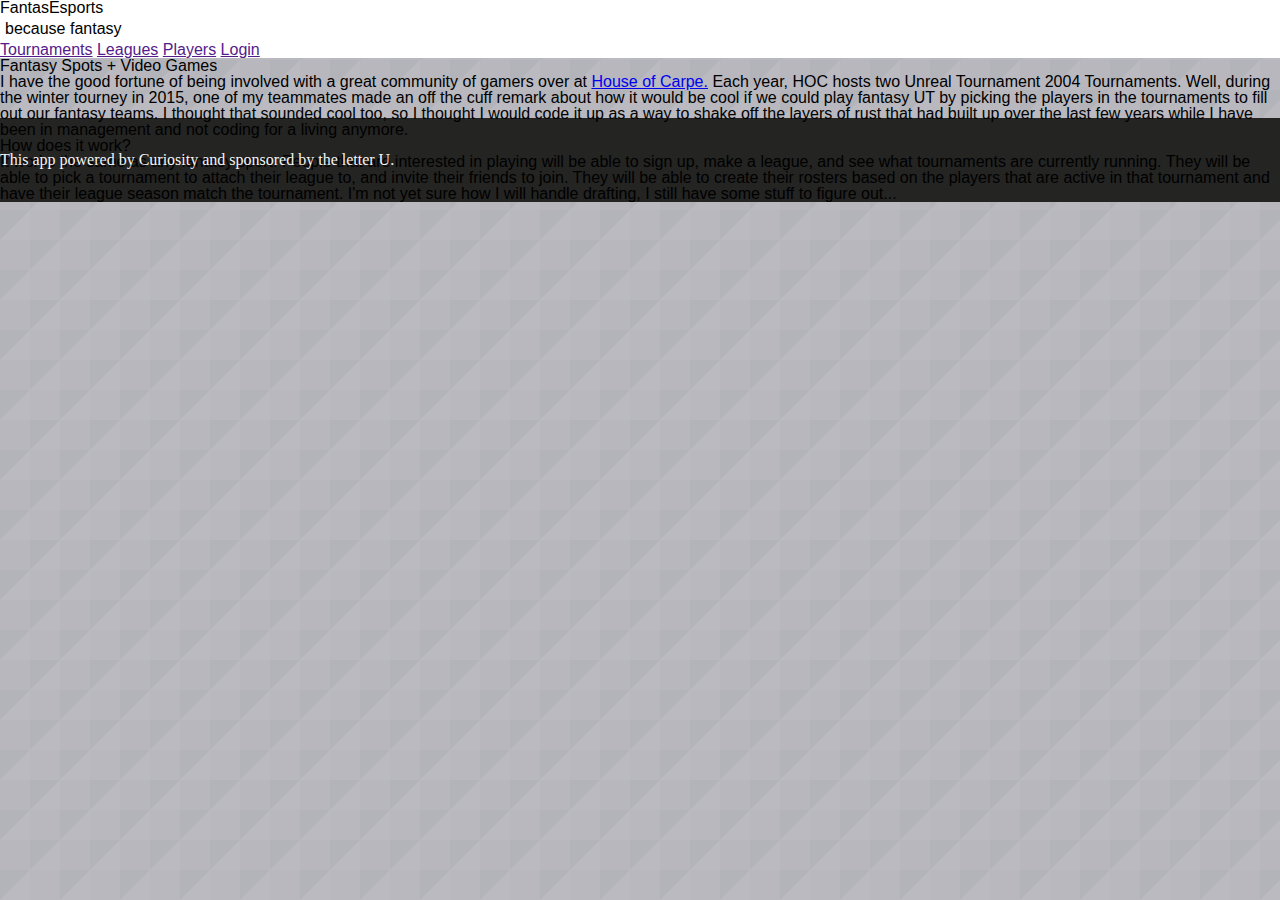
<file: index.html>
<html>
<head>
<link rel="stylesheet" type="text/css" href="css/reset.css">
<!-- <link rel="stylesheet" type="text/css"  href="bootstrap/css/bootstrap.css">
     custom styles -->
    
    <link rel="stylesheet" type="text/css" href="css/base.css">
<title>FantasEsports</title>
</head>
<body>
<header class="flex-container">
	<h1>FantasEsports</h1>
	<p>because fantasy</p>
	<nav>
		<a href="">Tournaments</a>
		<a href="">Leagues</a>
		<a href="">Players</a>
		<a href="">Login</a>
	</nav>
</header>
<h2>Fantasy Spots + Video Games</h2>
<p>I have the good fortune of being involved with a great community of gamers over at <a href="http://www.houseofcarpe.com/forums/">House of Carpe.</a> Each year, HOC hosts two Unreal Tournament 2004 Tournaments. Well, during the winter tourney in 2015, one of my teammates made an off the cuff remark about how it would be cool if we could play fantasy UT by picking the players in the tournaments to fill out our fantasy teams. I thought that sounded cool too, so I thought I would code it up as a way to shake off the layers of rust that had built up over the last few years while I have been in management and not coding for a living anymore.</p>
<h2>How does it work?</h2>
<p>It works the same as any fantasy sport. People that are interested in playing will be able to sign up, make a league, and see what tournaments are currently running. They will be able to pick a tournament to attach their league to, and invite their friends to join. They will be able to create their rosters based on the players that are active in that tournament and have their league season match the tournament. I'm not yet sure how I will handle drafting, I still have some stuff to figure out...</p>
<footer>
<p>This app powered by Curiosity and sponsored by the letter U.</p>
<footer>
</body>
</html>
</file>
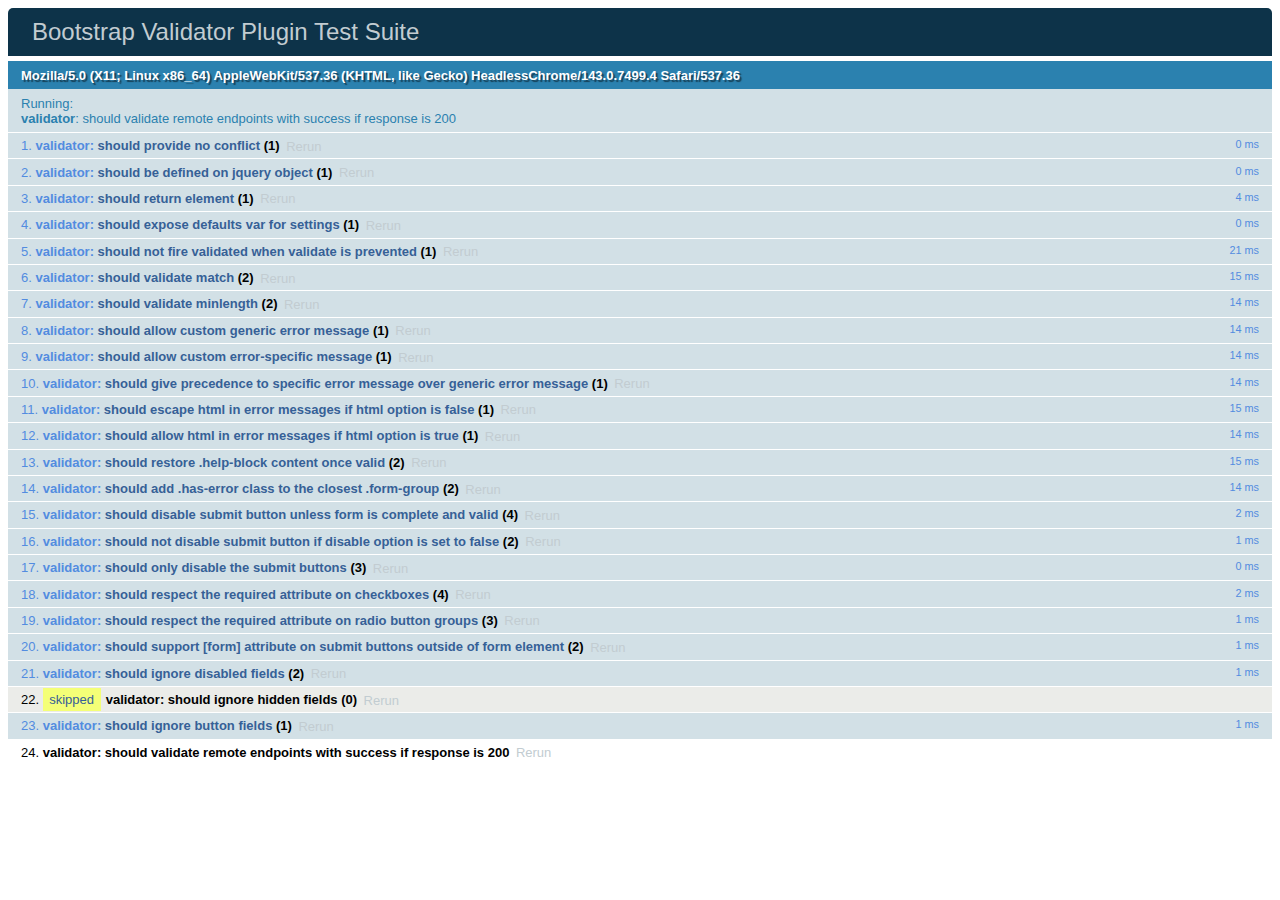
<file: js/bootstrap_validator_master/js/tests/index.html>
<!DOCTYPE HTML>
<html>
<head>
  <title>Bootstrap Validator Plugin Test Suite</title>

  <!-- jquery -->
  <script src="vendor/jquery.js"></script>

  <!-- jquery.mockjax -->
  <script src="vendor/jquery.mockjax.js"></script>

  <!-- qunit -->
  <link rel="stylesheet" href="vendor/qunit.css" media="screen">
  <script src="vendor/qunit.js"></script>

  <!--  plugin sources -->
  <script src="../../js/validator.js"></script>

  <!-- unit tests -->
  <script src="unit/validator.js"></script>

</head>
<body>
  <div>
    <h1 id="qunit-header">Bootstrap Validator Plugin Test Suite</h1>
    <h2 id="qunit-banner"></h2>
    <h2 id="qunit-userAgent"></h2>
    <ol id="qunit-tests"></ol>
    <div id="qunit-fixture"></div>
  </div>
</body>
</html>
</file>
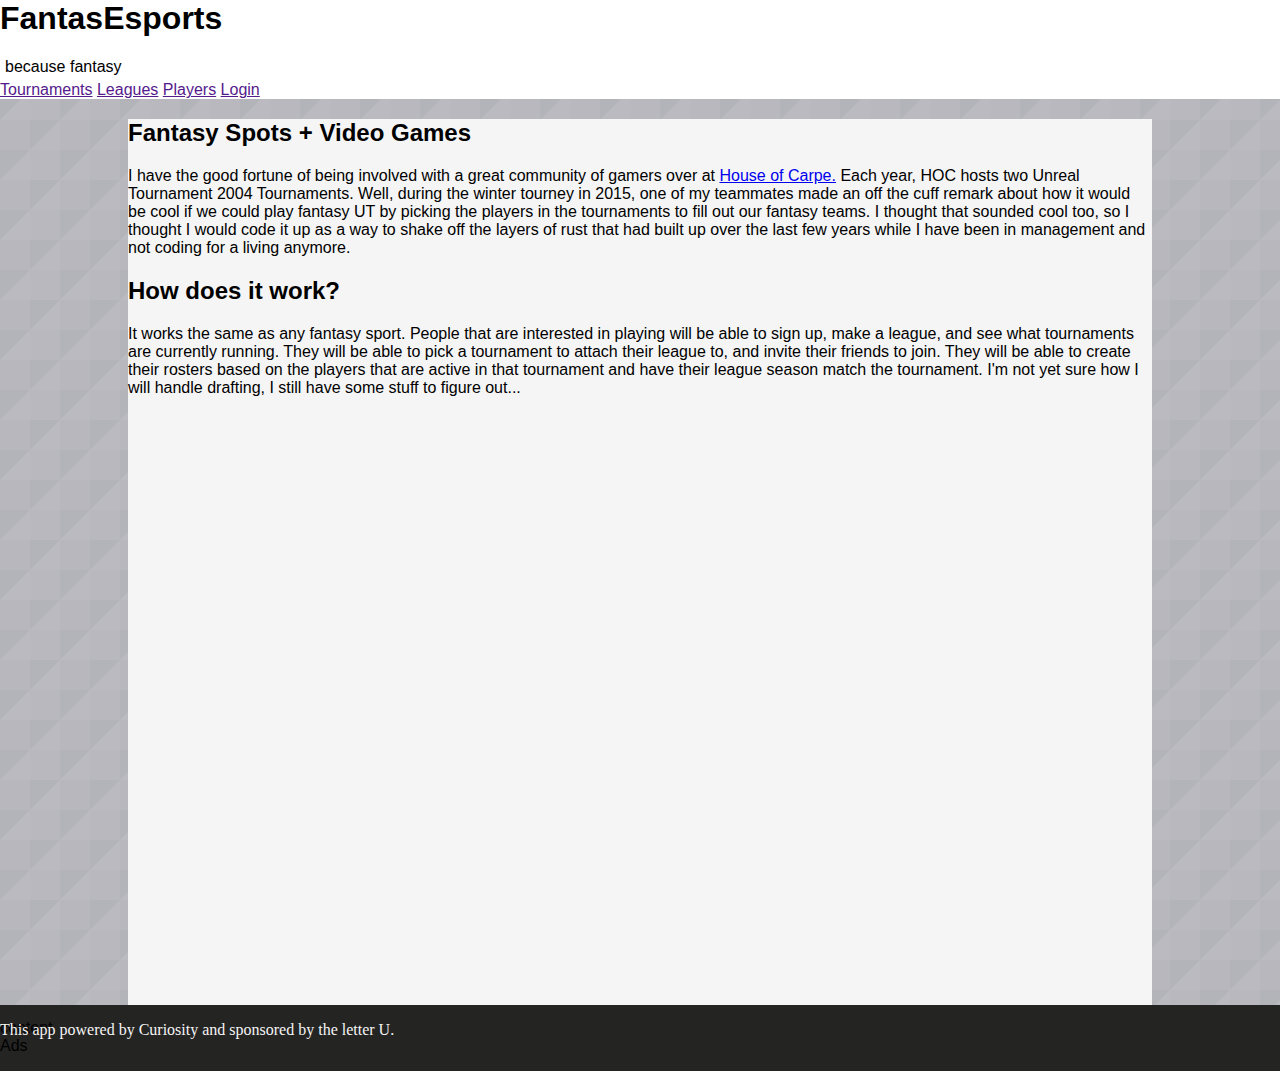
<file: index_fantasesports.html>
<html>
<head>
<!-- <link rel="stylesheet" type="text/css" href="css/reset.css">
<link rel="stylesheet" type="text/css"  href="bootstrap/css/bootstrap.css">
     custom styles -->
    
    <link rel="stylesheet" type="text/css" href="css/base.css">
<title>FantasEsports</title>
</head>
<body class="HolyGrail">
<header>
	<h1>FantasEsports</h1>
	<p>because fantasy</p>
	<nav>
		<a href="">Tournaments</a>
		<a href="">Leagues</a>
		<a href="">Players</a>
		<a href="">Login</a>
	</nav>
</header>
<div class="HolyGrail-body">
	<main class="HolyGrail-content">
		<h2>Fantasy Spots + Video Games</h2>
		<p>I have the good fortune of being involved with a great community of gamers over at <a href="http://www.houseofcarpe.com/forums/">House of Carpe.</a> Each year, HOC hosts two Unreal Tournament 2004 Tournaments. Well, during the winter tourney in 2015, one of my teammates made an off the cuff remark about how it would be cool if we could play fantasy UT by picking the players in the tournaments to fill out our fantasy teams. I thought that sounded cool too, so I thought I would code it up as a way to shake off the layers of rust that had built up over the last few years while I have been in management and not coding for a living anymore.</p>
		<h2>How does it work?</h2>
		<p>It works the same as any fantasy sport. People that are interested in playing will be able to sign up, make a league, and see what tournaments are currently running. They will be able to pick a tournament to attach their league to, and invite their friends to join. They will be able to create their rosters based on the players that are active in that tournament and have their league season match the tournament. I'm not yet sure how I will handle drafting, I still have some stuff to figure out...</p>
	</main>
	<nav class="HolyGrail-nav">content</nav>
	<aside class="HolyGrail-ads>"> Ads</aside>
</div>
<footer>
<p>This app powered by Curiosity and sponsored by the letter U.</p>
<footer>
</body>
</html>
</file>
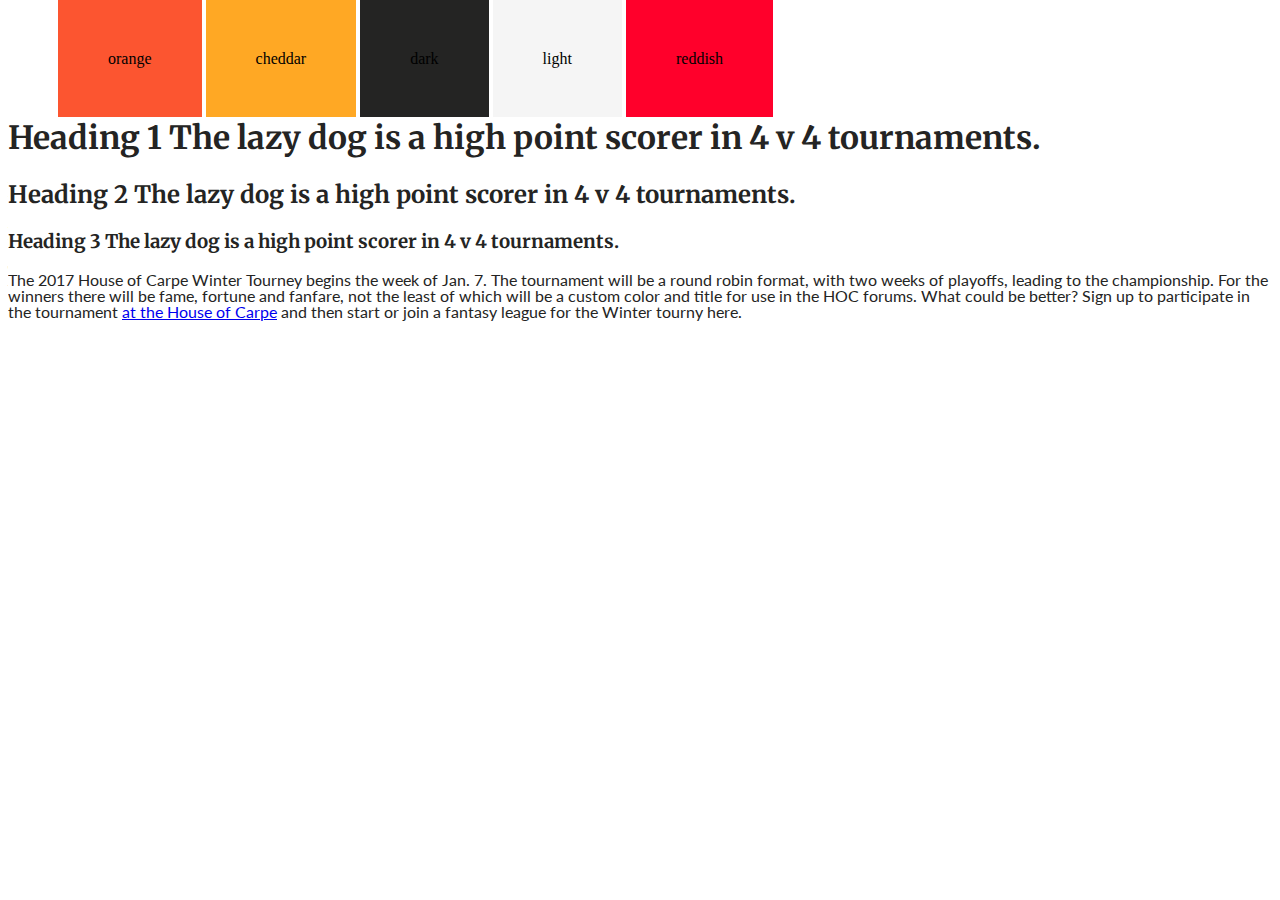
<file: styleguide.html>
<html>
<head>
<link href="https://fonts.googleapis.com/css?family=Lato|Merriweather" rel="stylesheet">
<style>
.redish {
	background-color: #ff002b;
}
.cheddar {
	background-color: #FFA824;
}
.orange {
	background-color: #FC5530;
}
.dark {
	background-color: #242423;
}
.light {
	background-color: #F5F5F5;
}
.colorpalette {
	display: inline;
	width: 200px;
	height: 200px;
	padding: 50px;
}
header {
	margin: 50px;
}
h1, h2, h3 {
	display: block;
	font-family: "Merriweather";
	color: #242423;
}
p {
	display: block;
	font-family: "Lato";
	line-height: 1em;
	color: #242423;
}


</style>
</head>
<body>
<header>
<div class="colorpalette orange">orange</div>
<div class="colorpalette cheddar">cheddar</div>
<div class="colorpalette dark">dark</div>
<div class="colorpalette light">light</div>
<div class="colorpalette redish">reddish</div>
</header>
<h1>Heading 1 The lazy dog is a high point scorer in 4 v 4 tournaments.</h1>
<h2>Heading 2 The lazy dog is a high point scorer in 4 v 4 tournaments.</h2>
<h3>Heading 3 The lazy dog is a high point scorer in 4 v 4 tournaments.</h3>
<p>The 2017 House of Carpe Winter Tourney begins the week of Jan. 7. The tournament will be a round robin format, with two weeks of playoffs, leading to the championship. For the winners there will be fame, fortune and fanfare, not the least of which will be a custom color and title for use in the HOC forums. What could be better? Sign up to participate in the tournament <a href="http://www.houseofcarpe.com/forums/">at the House of Carpe</a> and then start or join a fantasy league for the Winter tourny here.</p>
</body>
</html>
</file>
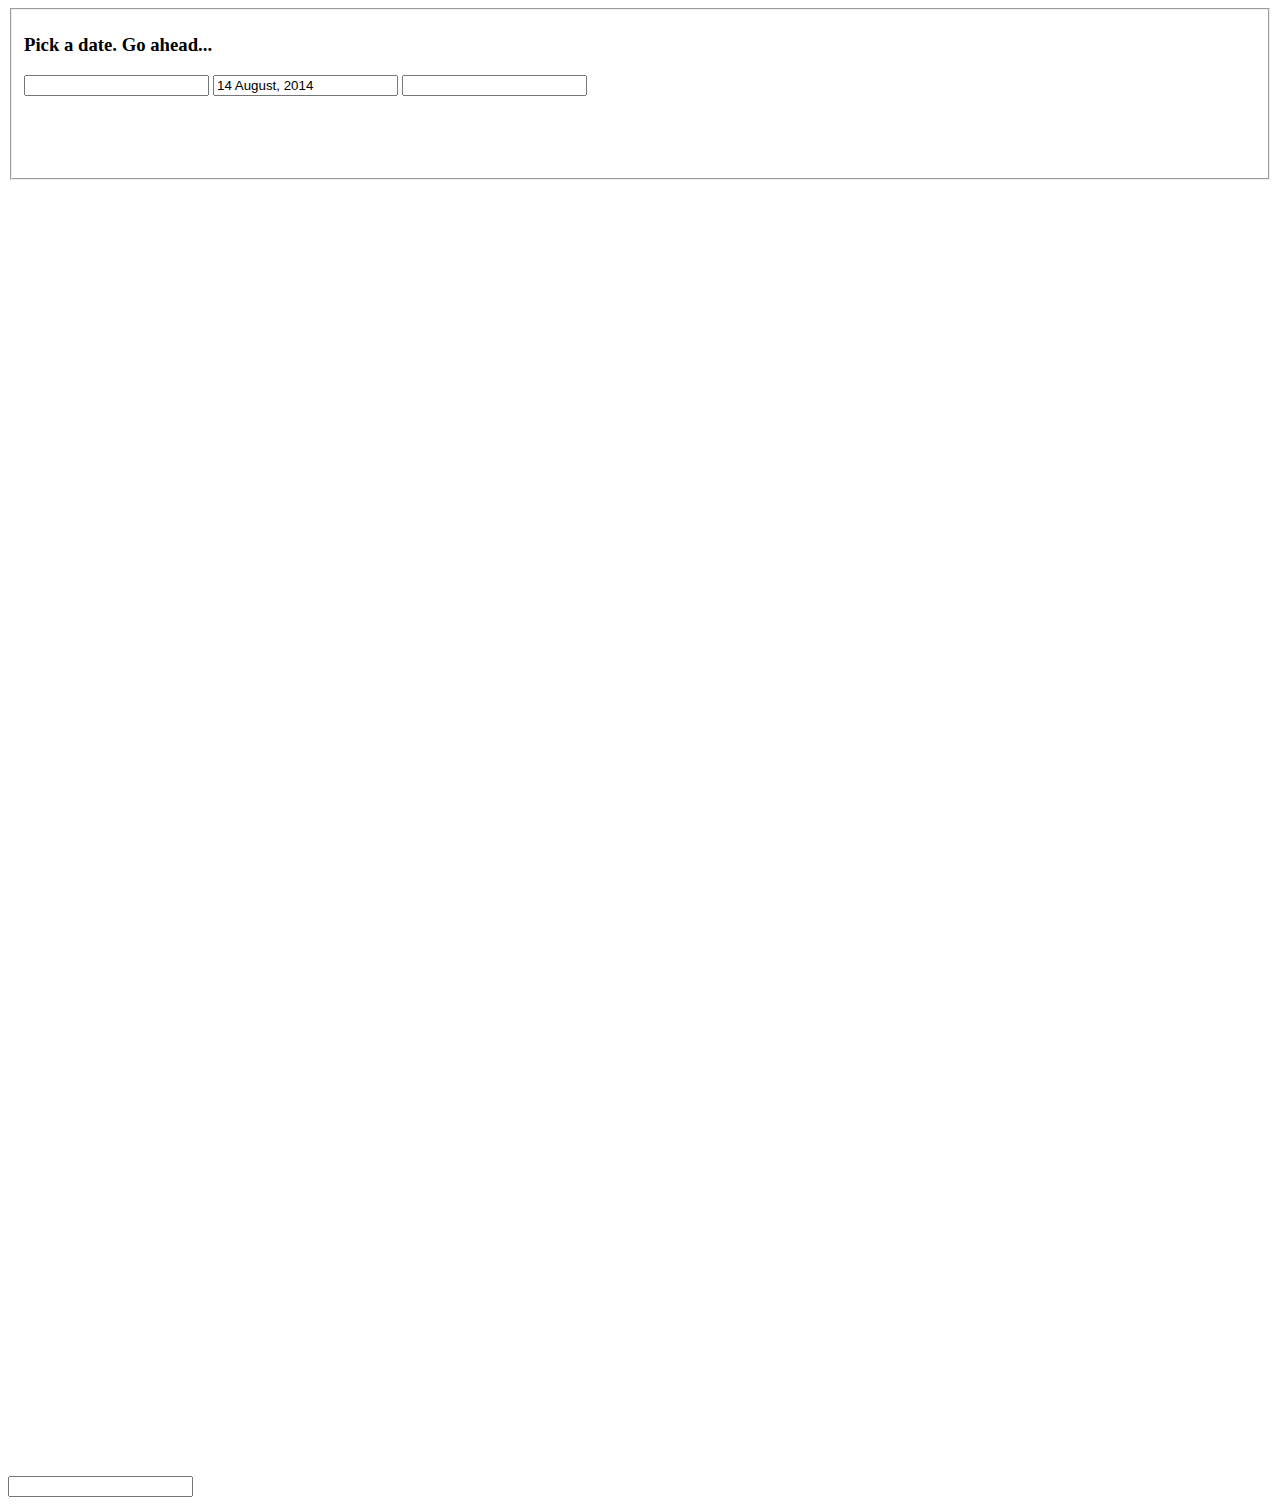
<file: js/pickadate.js-master/tests/dev/date.htm>
<!doctype html>

<meta charset="utf-8">

<meta name="author" content="Amsul - http://amsul.ca">
<meta name="viewport" content="width=device-width,user-scalable=no">
<meta http-equiv="cache-control" content="no-cache">
<meta http-equiv="pragma" content="no-cache">
<meta http-equiv="X-UA-Compatible" content="IE=Edge">

<title>Pickadate.js</title>

<link rel="stylesheet" href="../../lib/themes/default.css">
<link rel="stylesheet" href="../../lib/themes/default.date.css">

<!--[if lt IE 9]>
    <script>document.createElement('section')</script>
    <style type="text/css">
        .holder {
            position: relative;
            z-index: 10000;
        }
        .datepicker {
            display: block;
        }
    </style>
<![endif]-->


<body>

    <section class="section">

        <form>
            <fieldset>
                <h3><label for="input_01">Pick a date. Go ahead...</label></h3>

                <input type="text">
                <input
                    id="input_01"
                    class="datepicker"
                    name="date"
                    type="text"
                    autofocuss
                    value="14 August, 2014"
                    data-valuee="2014-08-08">
                <input type="text">

                <br><br><br><br><br>
                <!-- <button type="button">Disable all dates</button>
                <input class="button" type="submit" value="open"> -->
            </fieldset>
        </form>

        <br><br><br><br><br><br><br><br><br><br><br><br><br><br><br><br><br><br><br><br><br><br><br><br>
        <br><br><br><br><br><br><br><br><br><br><br><br><br><br><br><br><br><br><br><br><br><br><br><br>
        <br><br><br><br><br><br><br><br><br><br><br><br><br><br><br><br><br><br><br><br><br><br><br><br>

        <div id="container"></div>

        <input type="text">

    </section>


    <script src="../jquery.1.7.0.js"></script>
    <script src="../../lib/picker.js"></script>
    <script src="../../lib/picker.date.js"></script>
    <script src="../../lib/legacy.js"></script>

    <script type="text/javascript">

        var $input = $( '.datepicker' ).pickadate({
            formatSubmit: 'yyyy/mm/dd',
            // min: [2015, 7, 14],
            container: '#container',
            // editable: true,
            closeOnSelect: false,
            closeOnClear: false,
        })

        var picker = $input.pickadate('picker')
        // picker.set('select', '14 October, 2014')
        // picker.open()

        // $('button').on('click', function() {
        //     picker.set('disable', true);
        // });

    </script>


</body>
</file>
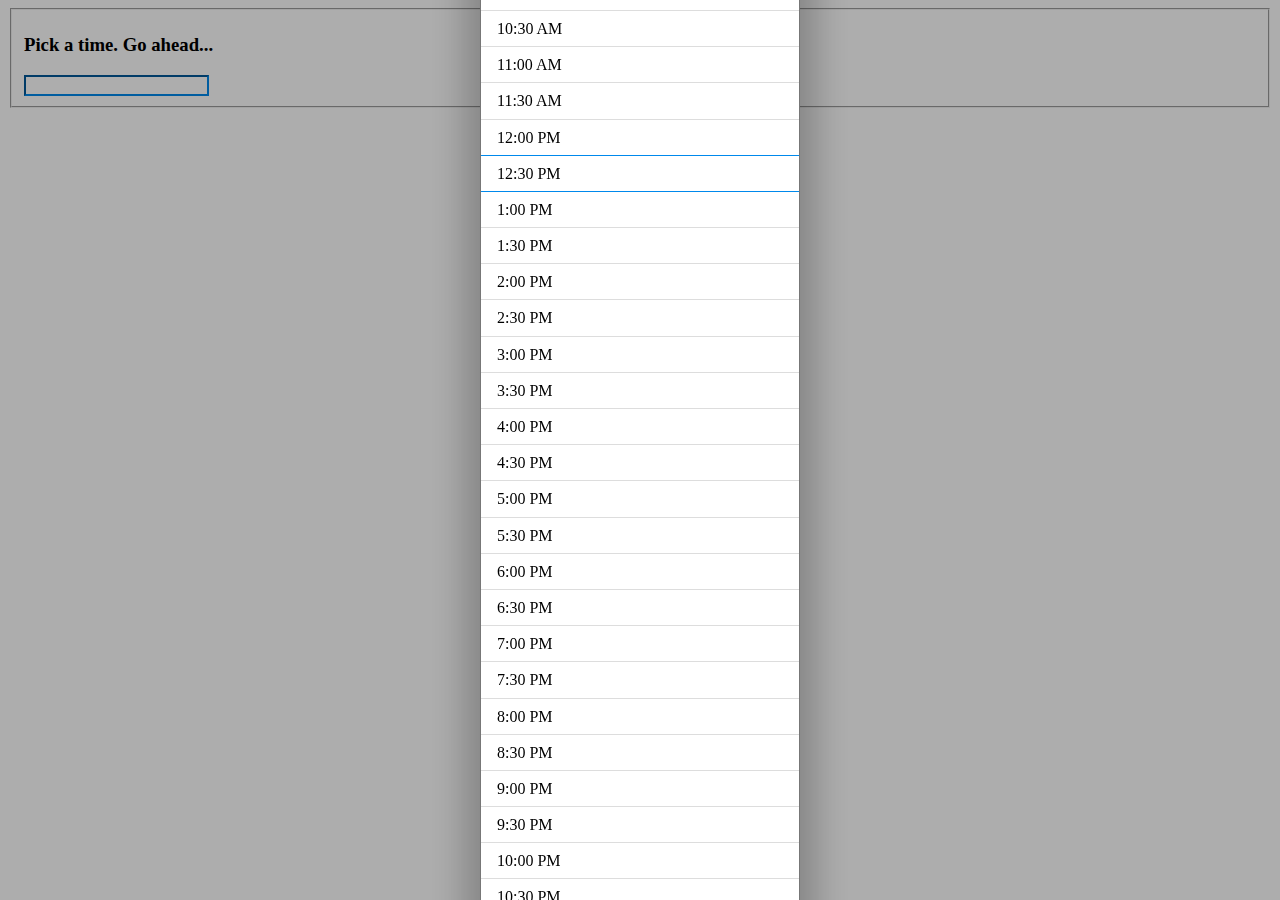
<file: js/pickadate.js-master/tests/dev/time.htm>
<!doctype html>

<meta charset="utf-8">

<meta name="author" content="Amsul - http://amsul.ca">
<meta name="viewport" content="width=device-width">
<meta http-equiv="cache-control" content="no-cache">
<meta http-equiv="pragma" content="no-cache">
<meta http-equiv="X-UA-Compatible" content="IE=Edge">

<title>Pickadate.js</title>

<link rel="stylesheet" href="../../lib/themes/default.css">
<link rel="stylesheet" href="../../lib/themes/default.time.css">

<!--[if lt IE 9]>
    <script>document.createElement('section')</script>
    <style type="text/css">
        .holder {
            position: relative;
            z-index: 10000;
        }
        .datepicker {
            display: block;
        }
    </style>
<![endif]-->


<body>

    <section class="section">

        <form>
            <fieldset>
                <h3><label for="input_01">Pick a time. Go ahead...</label></h3>
                <input
                    id="input_from"
                    class="datepicker"
                    type="time"
                    name="time"
                    autofocuss>
                    <!-- valuee="2:30 AM"
                    data-value="0:00" -->
            </fieldset>
        </form>

        <br><br><br><br><br><br><br><br><br><br><br><br><br><br><br><br><br><br><br><br><br><br><br><br>

    </section>


    <script src="../jquery.1.9.1.js"></script>
    <script src="../../lib/picker.js"></script>
    <script src="../../lib/picker.time.js"></script>
    <script src="../../lib/legacy.js"></script>

    <script type="text/javascript">

        var $input = $( '.datepicker' ).pickatime({
        })
        var picker = $input.pickatime('picker')
        picker.open()

    </script>


</body>
</file>
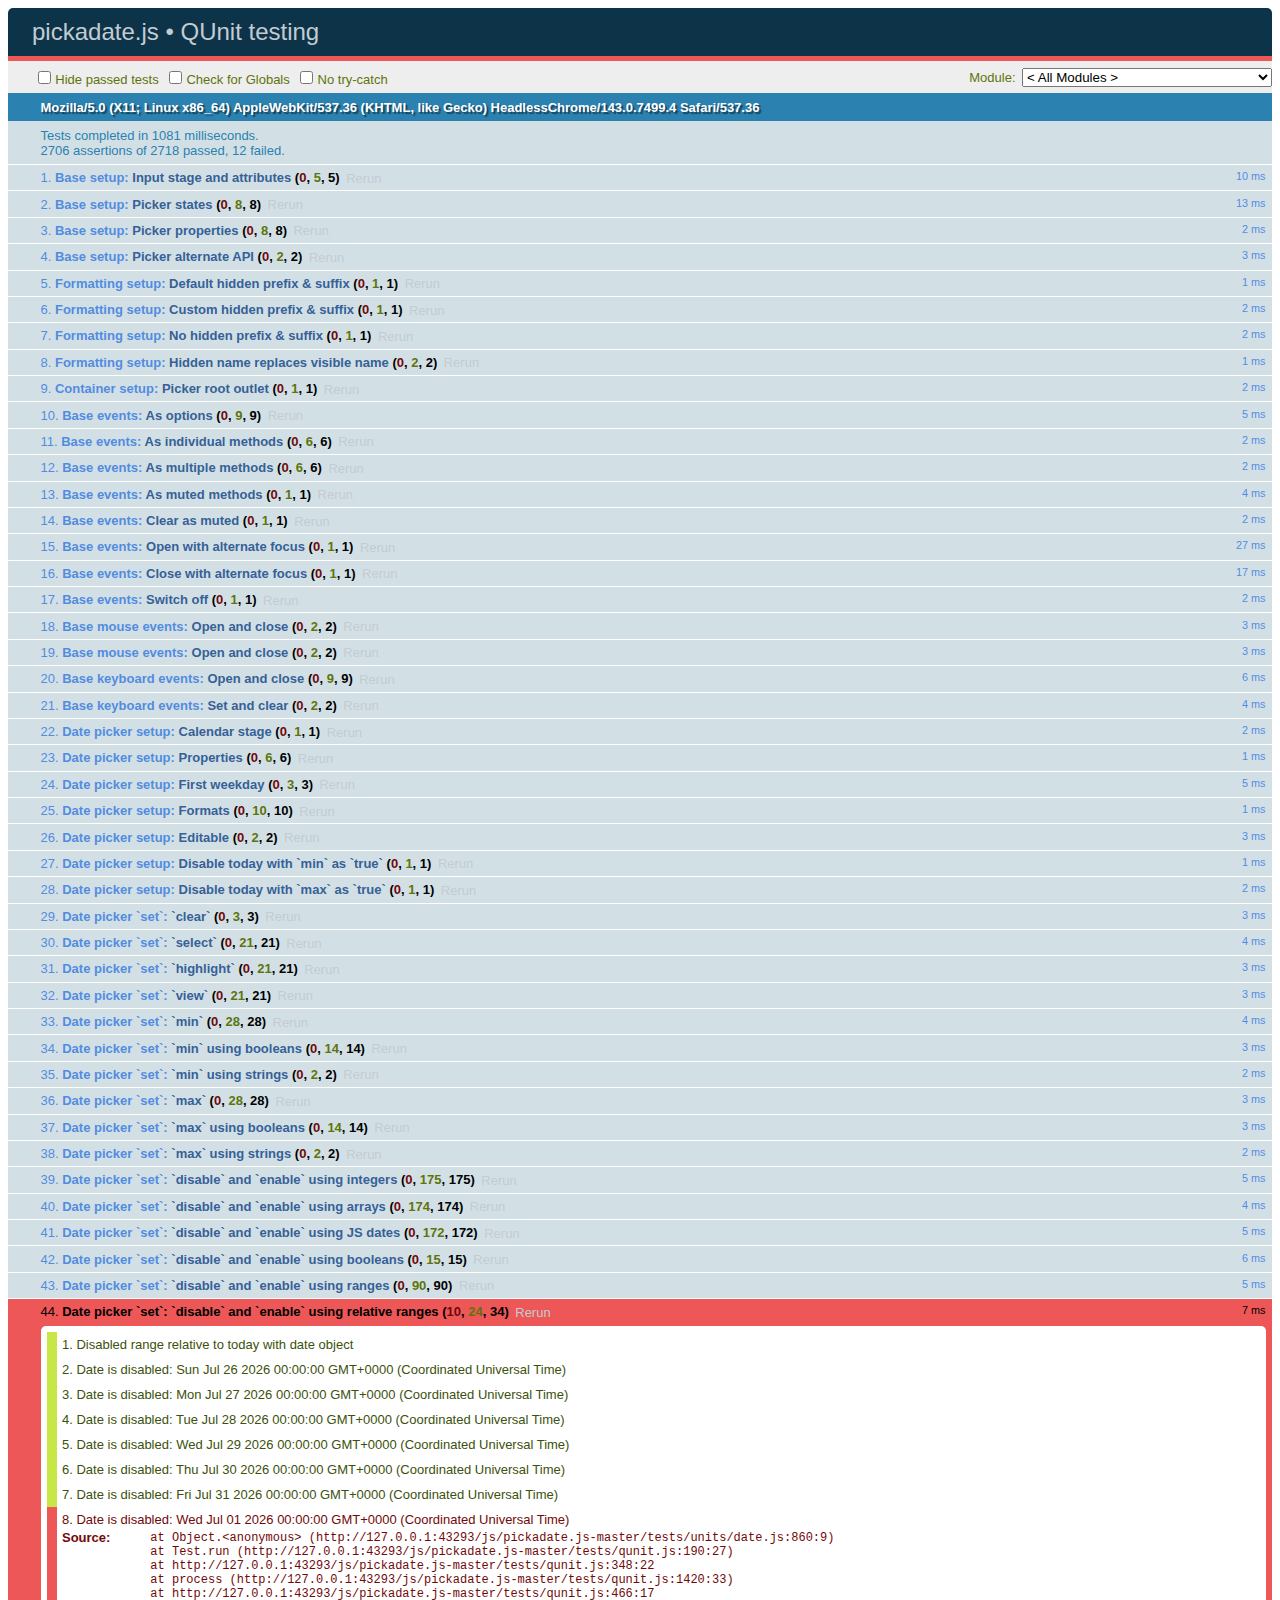
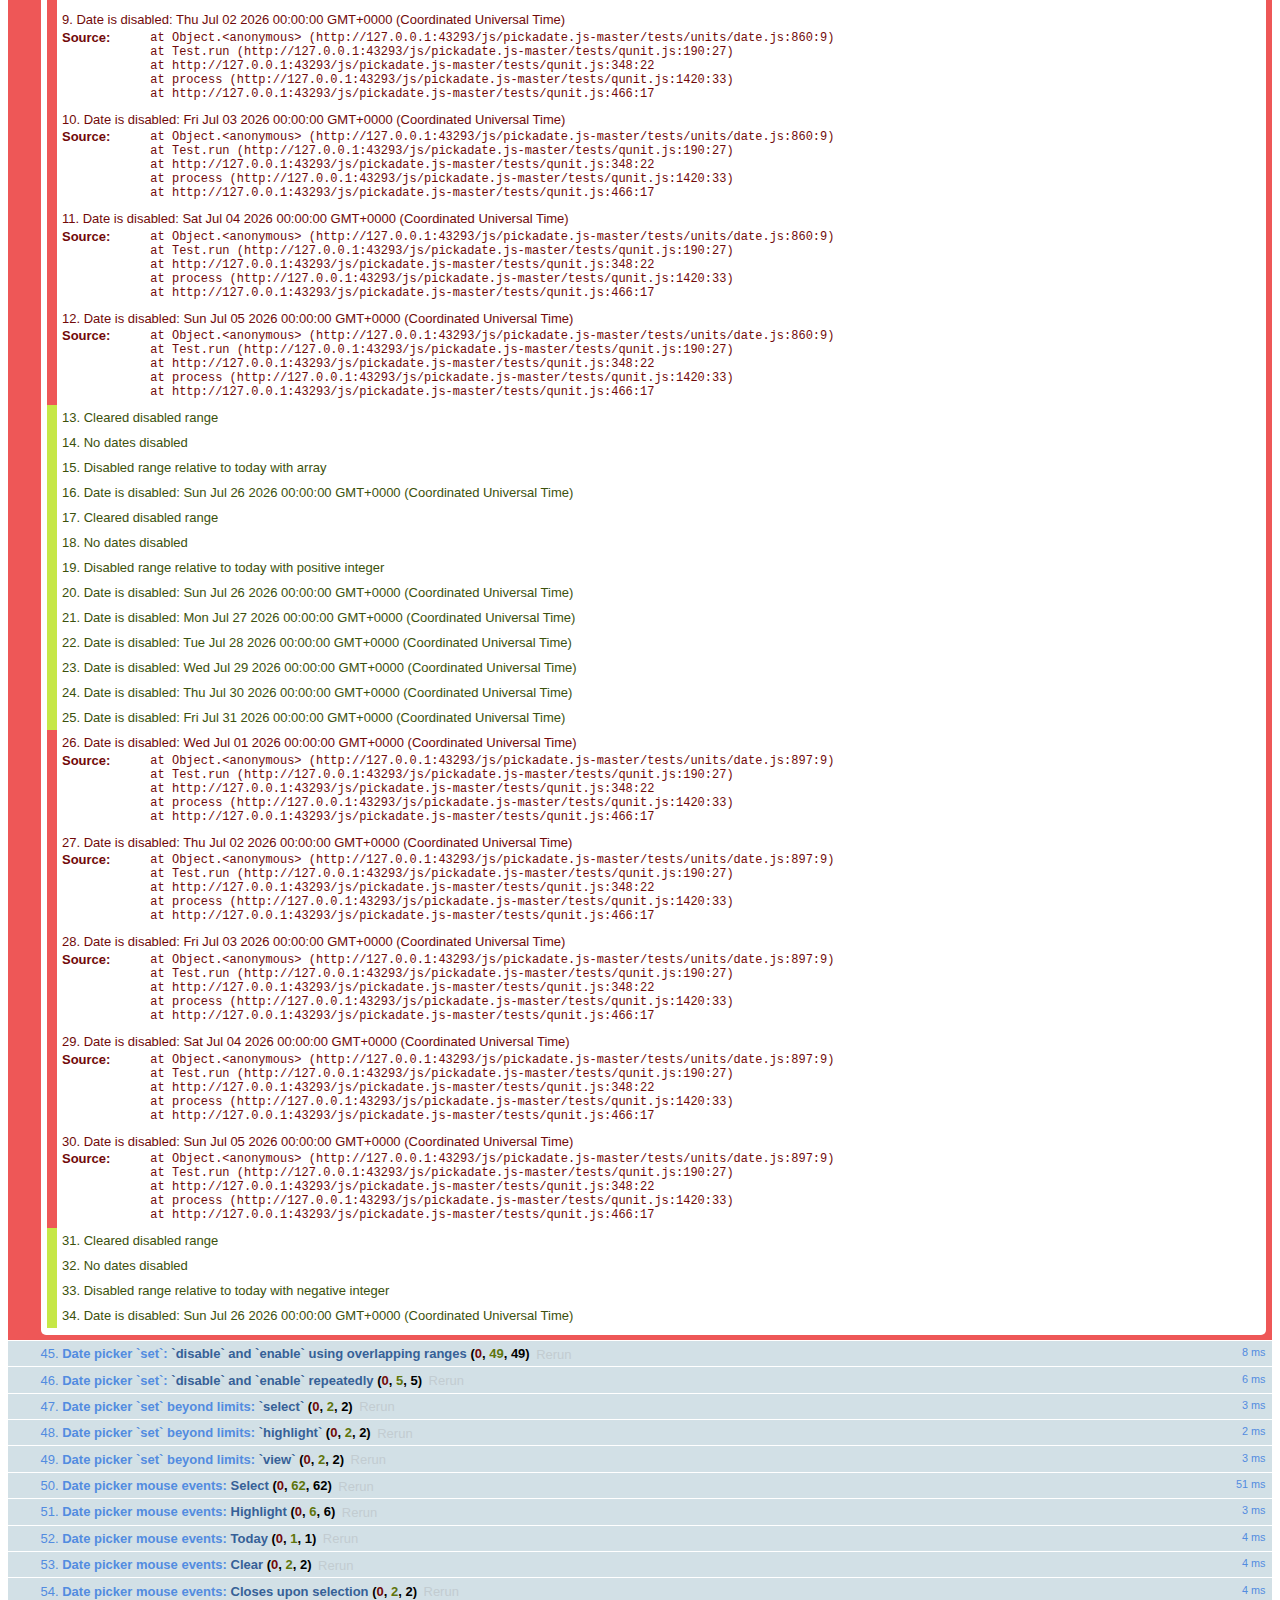
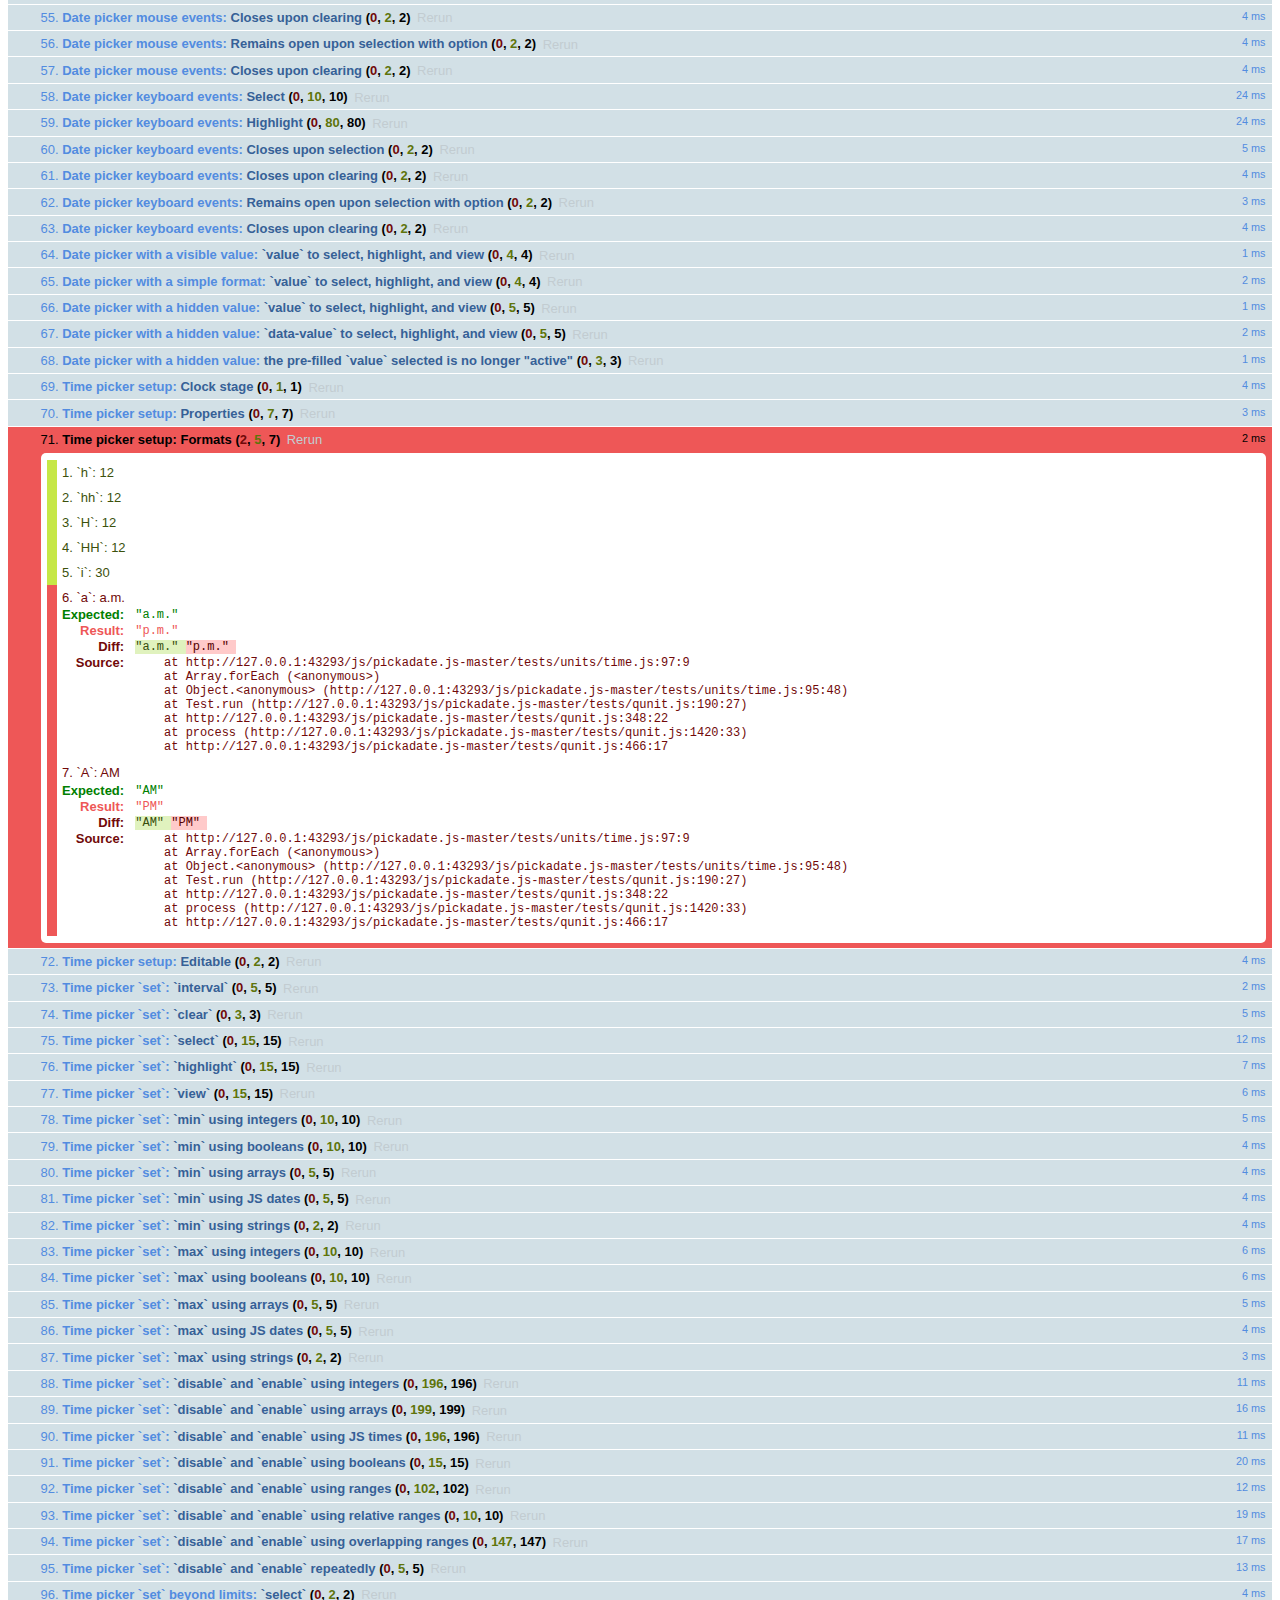
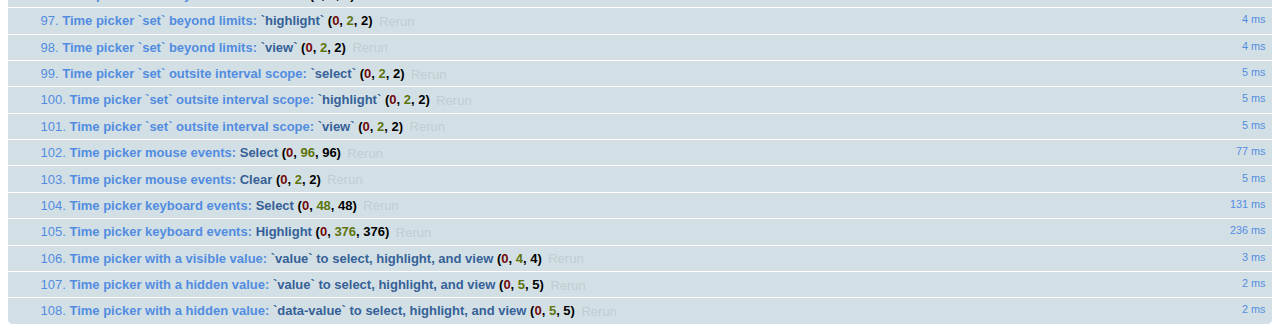
<file: js/pickadate.js-master/tests/units/all.htm>
<!doctype html>

<meta charset="utf-8">
<title>pickadate.js &#8226; QUnit testing</title>
<link rel="stylesheet" href="../qunit.css">

<body>

    <div id="qunit"></div>
    <div id="qunit-fixture"></div>

    <script src="../jquery.1.7.0.js"></script>
    <script src="../../lib/picker.js"></script>
    <script src="../../lib/picker.date.js"></script>
    <script src="../../lib/picker.time.js"></script>
    <script src="../qunit.js"></script>
    <script src="base.js"></script>
    <script src="date.js"></script>
    <script src="time.js"></script>

</body>
</file>
<file: css/base.css>
*, *:before, *:after {
	box-sizing: inherit;
}
html {
  font-family: sans-serif;
  -webkit-text-size-adjust: 100%;
      -ms-text-size-adjust: 100%;
  box-sizing: border-box;
  height: 100%;
  margin: 0;
}
body {
	margin: 0;
	padding: 0;
    background: #FFF url('../images/triangular.png') repeat;
    height: 100%;
}
.redish {
    background-color: #ff002b;
}
.cheddar {
    background-color: #FFA824;
}
.orange {
    background-color: #FC5530;
}
.dark {
    background-color: #242423;
}
.light {
    background-color: #F5F5F5;
}
header {
    width: 100%;
    background-color: #FFF;
    margin: 0;
    padding: 0;
}
header p {
    margin: 5px;
    padding: 0 15px 0 0;
}
.super-header {
    display: -webkit-flex;
    display: flex;  
    justify-content: flex-end;  
}
.flex-header {
    display: -webkit-flex;
    display: flex;
    justify-content: space-between;
    width: 100%;
    line-height: 60px;
    flex-wrap: wrap;
    background-color: #242423;
    margin: auto;
}
.flex-name {
    background-color: transparent;
    margin: 0;
    padding: 0;
    height: 60px;
    line-height: 1;
    flex: -1;
    font-family: 'Merriweather', serif;
    color: #F5F5F5;
}
.flex-name h1 {
    color: #F5F5F5;
    font-size: 2em;
    margin: 10px 0 10px 10px;
    padding: 0;
}
.flex-nav {
    margin: 0;
    height: 60px;
    padding-right: 15px;
}
.flex-nav div {
    width: 100px;
    margin: 0;
    height: 60px;
    padding: 25px 5px;
    text-align: center;
    font-family: 'Lato', sans-serif;
    color: #F5F5F5;
    display: inline;
}
div.flex-nav a {
	color: #F5F5F5;
	line-height: 1.5;
	text-decoration: none;
}
div.flex-nav a:hover {
	color: #FC5530;
	line-height: 1.5;
	text-decoration: none;
}
main {
    width: 80%;
    margin: auto;
    margin-top: 0;
    background-color: #F5F5F5;
    min-height: 100%;
    padding-bottom: 50px;
    font-family: 'Lato', sans-serif;
}
.flex-main {
    display: -webkit-flex;
    display: flex;
    flex-direction: row;
    flex-wrap: wrap;
    justify-content: space-between;
    margin: auto;
    height: 100%;
}
.flex-main-article {
    margin: 0 15px 0 10px;
    padding: 5px;
    width: 75%;
    flex: -1;
    font-family: 'Lato', sans-serif;
    color: #242423;
}
.flex-main-aside{
    margin: 0;
    padding: 0;
    flex: 2;
    width: 25%;
    font-family: 'Lato', sans-serif;
    color: #242423;
}
.flex-main-aside h3 {
    background-color: #FFA824;
    padding: 2px 5px;
    margin: 0;
}
.aside-card {
    border: 2px solid #242423;
    border-radius: 5px;
    padding: 2px;
    margin: 5px;
}
footer {
    background-color: #242423;
    height: 50px;
    margin-top: -50px;
    color: #F5F5F5;
    font-family: 'Merriweather', serif;
}
.flex-footer {
    display: -webkit-flex;
    display: flex;
    flex-direction: row;
    flex-wrap: wrap;
    justify-content: space-between;
    margin: auto;

}
.edit {
  background-color: orange;
  border: 1px solid #333;
  border-radius: 2px;
  padding: 2px 5px;
}
.delete {
  background-color: red;
  border: 1px solid #333;
  border-radius: 2px;
  padding: 2px 5px;
}
.add {
  background-color: green;
  border: 1px solid #333;
  border-radius: 2px;
  padding: 2px 5px;
}
ul {
  list-style: none;
  display: inline-block;
  padding: 6px 10px;
    margin: 8px 0;
  line-height: 2em;
}
</file>
<file: js/pickadate.js-master/lib/themes/default.css>
/* ==========================================================================
   $BASE-PICKER
   ========================================================================== */
/**
 * Note: the root picker element should *NOT* be styled more than what’s here.
 */
.picker {
  font-size: 16px;
  text-align: left;
  line-height: 1.2;
  color: #000000;
  position: absolute;
  z-index: 10000;
  -webkit-user-select: none;
     -moz-user-select: none;
      -ms-user-select: none;
          user-select: none;
}
/**
 * The picker input element.
 */
.picker__input {
  cursor: default;
}
/**
 * When the picker is opened, the input element is “activated”.
 */
.picker__input.picker__input--active {
  border-color: #0089ec;
}
/**
 * The holder is the only “scrollable” top-level container element.
 */
.picker__holder {
  width: 100%;
  overflow-y: auto;
  -webkit-overflow-scrolling: touch;
}

/*!
 * Default mobile-first, responsive styling for pickadate.js
 * Demo: http://amsul.github.io/pickadate.js
 */
/**
 * Note: the root picker element should *NOT* be styled more than what’s here.
 */
/**
 * Make the holder and frame fullscreen.
 */
.picker__holder,
.picker__frame {
  top: 0;
  bottom: 0;
  left: 0;
  right: 0;
  -webkit-transform: translateY(100%);
      -ms-transform: translateY(100%);
          transform: translateY(100%);
}
/**
 * The holder should overlay the entire screen.
 */
.picker__holder {
  position: fixed;
  transition: background 0.15s ease-out, -webkit-transform 0s 0.15s;
  transition: background 0.15s ease-out, transform 0s 0.15s;
  -webkit-backface-visibility: hidden;
}
/**
 * The frame that bounds the box contents of the picker.
 */
.picker__frame {
  position: absolute;
  margin: 0 auto;
  min-width: 256px;
  max-width: 666px;
  width: 100%;
  -ms-filter: "progid:DXImageTransform.Microsoft.Alpha(Opacity=0)";
  filter: alpha(opacity=0);
  -moz-opacity: 0;
  opacity: 0;
  transition: all 0.15s ease-out;
}
@media (min-height: 33.875em) {
  .picker__frame {
    overflow: visible;
    top: auto;
    bottom: -100%;
    max-height: 80%;
  }
}
@media (min-height: 40.125em) {
  .picker__frame {
    margin-bottom: 7.5%;
  }
}
/**
 * The wrapper sets the stage to vertically align the box contents.
 */
.picker__wrap {
  display: table;
  width: 100%;
  height: 100%;
}
@media (min-height: 33.875em) {
  .picker__wrap {
    display: block;
  }
}
/**
 * The box contains all the picker contents.
 */
.picker__box {
  background: #ffffff;
  display: table-cell;
  vertical-align: middle;
}
@media (min-height: 26.5em) {
  .picker__box {
    font-size: 1.25em;
  }
}
@media (min-height: 33.875em) {
  .picker__box {
    display: block;
    font-size: 1.33em;
    border: 1px solid #777777;
    border-top-color: #898989;
    border-bottom-width: 0;
    border-radius: 5px 5px 0 0;
    box-shadow: 0 12px 36px 16px rgba(0, 0, 0, 0.24);
  }
}
@media (min-height: 40.125em) {
  .picker__box {
    font-size: 1.5em;
    border-bottom-width: 1px;
    border-radius: 5px;
  }
}
/**
 * When the picker opens...
 */
.picker--opened .picker__holder {
  -webkit-transform: translateY(0);
      -ms-transform: translateY(0);
          transform: translateY(0);
  background: transparent;
  -ms-filter: "progid:DXImageTransform.Microsoft.gradient(startColorstr=#1E000000,endColorstr=#1E000000)";
  zoom: 1;
  background: rgba(0, 0, 0, 0.32);
  transition: background 0.15s ease-out;
}
.picker--opened .picker__frame {
  -webkit-transform: translateY(0);
      -ms-transform: translateY(0);
          transform: translateY(0);
  -ms-filter: "progid:DXImageTransform.Microsoft.Alpha(Opacity=100)";
  filter: alpha(opacity=100);
  -moz-opacity: 1;
  opacity: 1;
}
@media (min-height: 33.875em) {
  .picker--opened .picker__frame {
    top: auto;
    bottom: 0;
  }
}
</file>
<file: js/pickadate.js-master/lib/themes/default.date.css>
/* ==========================================================================
   $BASE-DATE-PICKER
   ========================================================================== */
/**
 * The picker box.
 */
.picker__box {
  padding: 0 1em;
}
/**
 * The header containing the month and year stuff.
 */
.picker__header {
  text-align: center;
  position: relative;
  margin-top: .75em;
}
/**
 * The month and year labels.
 */
.picker__month,
.picker__year {
  font-weight: 500;
  display: inline-block;
  margin-left: .25em;
  margin-right: .25em;
}
.picker__year {
  color: #999999;
  font-size: .8em;
  font-style: italic;
}
/**
 * The month and year selectors.
 */
.picker__select--month,
.picker__select--year {
  border: 1px solid #b7b7b7;
  height: 2em;
  padding: .5em;
  margin-left: .25em;
  margin-right: .25em;
}
@media (min-width: 24.5em) {
  .picker__select--month,
  .picker__select--year {
    margin-top: -0.5em;
  }
}
.picker__select--month {
  width: 35%;
}
.picker__select--year {
  width: 22.5%;
}
.picker__select--month:focus,
.picker__select--year:focus {
  border-color: #0089ec;
}
/**
 * The month navigation buttons.
 */
.picker__nav--prev,
.picker__nav--next {
  position: absolute;
  padding: .5em 1.25em;
  width: 1em;
  height: 1em;
  box-sizing: content-box;
  top: -0.25em;
}
@media (min-width: 24.5em) {
  .picker__nav--prev,
  .picker__nav--next {
    top: -0.33em;
  }
}
.picker__nav--prev {
  left: -1em;
  padding-right: 1.25em;
}
@media (min-width: 24.5em) {
  .picker__nav--prev {
    padding-right: 1.5em;
  }
}
.picker__nav--next {
  right: -1em;
  padding-left: 1.25em;
}
@media (min-width: 24.5em) {
  .picker__nav--next {
    padding-left: 1.5em;
  }
}
.picker__nav--prev:before,
.picker__nav--next:before {
  content: " ";
  border-top: .5em solid transparent;
  border-bottom: .5em solid transparent;
  border-right: 0.75em solid #000000;
  width: 0;
  height: 0;
  display: block;
  margin: 0 auto;
}
.picker__nav--next:before {
  border-right: 0;
  border-left: 0.75em solid #000000;
}
.picker__nav--prev:hover,
.picker__nav--next:hover {
  cursor: pointer;
  color: #000000;
  background: #b1dcfb;
}
.picker__nav--disabled,
.picker__nav--disabled:hover,
.picker__nav--disabled:before,
.picker__nav--disabled:before:hover {
  cursor: default;
  background: none;
  border-right-color: #f5f5f5;
  border-left-color: #f5f5f5;
}
/**
 * The calendar table of dates
 */
.picker__table {
  text-align: center;
  border-collapse: collapse;
  border-spacing: 0;
  table-layout: fixed;
  font-size: inherit;
  width: 100%;
  margin-top: .75em;
  margin-bottom: .5em;
}
@media (min-height: 33.875em) {
  .picker__table {
    margin-bottom: .75em;
  }
}
.picker__table td {
  margin: 0;
  padding: 0;
}
/**
 * The weekday labels
 */
.picker__weekday {
  width: 14.285714286%;
  font-size: .75em;
  padding-bottom: .25em;
  color: #999999;
  font-weight: 500;
  /* Increase the spacing a tad */
}
@media (min-height: 33.875em) {
  .picker__weekday {
    padding-bottom: .5em;
  }
}
/**
 * The days on the calendar
 */
.picker__day {
  padding: .3125em 0;
  font-weight: 200;
  border: 1px solid transparent;
}
.picker__day--today {
  position: relative;
}
.picker__day--today:before {
  content: " ";
  position: absolute;
  top: 2px;
  right: 2px;
  width: 0;
  height: 0;
  border-top: 0.5em solid #0059bc;
  border-left: .5em solid transparent;
}
.picker__day--disabled:before {
  border-top-color: #aaaaaa;
}
.picker__day--outfocus {
  color: #dddddd;
}
.picker__day--infocus:hover,
.picker__day--outfocus:hover {
  cursor: pointer;
  color: #000000;
  background: #b1dcfb;
}
.picker__day--highlighted {
  border-color: #0089ec;
}
.picker__day--highlighted:hover,
.picker--focused .picker__day--highlighted {
  cursor: pointer;
  color: #000000;
  background: #b1dcfb;
}
.picker__day--selected,
.picker__day--selected:hover,
.picker--focused .picker__day--selected {
  background: #0089ec;
  color: #ffffff;
}
.picker__day--disabled,
.picker__day--disabled:hover,
.picker--focused .picker__day--disabled {
  background: #f5f5f5;
  border-color: #f5f5f5;
  color: #dddddd;
  cursor: default;
}
.picker__day--highlighted.picker__day--disabled,
.picker__day--highlighted.picker__day--disabled:hover {
  background: #bbbbbb;
}
/**
 * The footer containing the "today", "clear", and "close" buttons.
 */
.picker__footer {
  text-align: center;
}
.picker__button--today,
.picker__button--clear,
.picker__button--close {
  border: 1px solid #ffffff;
  background: #ffffff;
  font-size: .8em;
  padding: .66em 0;
  font-weight: bold;
  width: 33%;
  display: inline-block;
  vertical-align: bottom;
}
.picker__button--today:hover,
.picker__button--clear:hover,
.picker__button--close:hover {
  cursor: pointer;
  color: #000000;
  background: #b1dcfb;
  border-bottom-color: #b1dcfb;
}
.picker__button--today:focus,
.picker__button--clear:focus,
.picker__button--close:focus {
  background: #b1dcfb;
  border-color: #0089ec;
  outline: none;
}
.picker__button--today:before,
.picker__button--clear:before,
.picker__button--close:before {
  position: relative;
  display: inline-block;
  height: 0;
}
.picker__button--today:before,
.picker__button--clear:before {
  content: " ";
  margin-right: .45em;
}
.picker__button--today:before {
  top: -0.05em;
  width: 0;
  border-top: 0.66em solid #0059bc;
  border-left: .66em solid transparent;
}
.picker__button--clear:before {
  top: -0.25em;
  width: .66em;
  border-top: 3px solid #ee2200;
}
.picker__button--close:before {
  content: "\D7";
  top: -0.1em;
  vertical-align: top;
  font-size: 1.1em;
  margin-right: .35em;
  color: #777777;
}
.picker__button--today[disabled],
.picker__button--today[disabled]:hover {
  background: #f5f5f5;
  border-color: #f5f5f5;
  color: #dddddd;
  cursor: default;
}
.picker__button--today[disabled]:before {
  border-top-color: #aaaaaa;
}

/* ==========================================================================
   $DEFAULT-DATE-PICKER
   ========================================================================== */
</file>
<file: js/pickadate.js-master/lib/themes/default.time.css>
/* ==========================================================================
   $BASE-TIME-PICKER
   ========================================================================== */
/**
 * The list of times.
 */
.picker__list {
  list-style: none;
  padding: 0.75em 0 4.2em;
  margin: 0;
}
/**
 * The times on the clock.
 */
.picker__list-item {
  border-bottom: 1px solid #dddddd;
  border-top: 1px solid #dddddd;
  margin-bottom: -1px;
  position: relative;
  background: #ffffff;
  padding: .75em 1.25em;
}
@media (min-height: 46.75em) {
  .picker__list-item {
    padding: .5em 1em;
  }
}
/* Hovered time */
.picker__list-item:hover {
  cursor: pointer;
  color: #000000;
  background: #b1dcfb;
  border-color: #0089ec;
  z-index: 10;
}
/* Highlighted and hovered/focused time */
.picker__list-item--highlighted {
  border-color: #0089ec;
  z-index: 10;
}
.picker__list-item--highlighted:hover,
.picker--focused .picker__list-item--highlighted {
  cursor: pointer;
  color: #000000;
  background: #b1dcfb;
}
/* Selected and hovered/focused time */
.picker__list-item--selected,
.picker__list-item--selected:hover,
.picker--focused .picker__list-item--selected {
  background: #0089ec;
  color: #ffffff;
  z-index: 10;
}
/* Disabled time */
.picker__list-item--disabled,
.picker__list-item--disabled:hover,
.picker--focused .picker__list-item--disabled {
  background: #f5f5f5;
  border-color: #f5f5f5;
  color: #dddddd;
  cursor: default;
  border-color: #dddddd;
  z-index: auto;
}
/**
 * The clear button
 */
.picker--time .picker__button--clear {
  display: block;
  width: 80%;
  margin: 1em auto 0;
  padding: 1em 1.25em;
  background: none;
  border: 0;
  font-weight: 500;
  font-size: .67em;
  text-align: center;
  text-transform: uppercase;
  color: #666;
}
.picker--time .picker__button--clear:hover,
.picker--time .picker__button--clear:focus {
  color: #000000;
  background: #b1dcfb;
  background: #ee2200;
  border-color: #ee2200;
  cursor: pointer;
  color: #ffffff;
  outline: none;
}
.picker--time .picker__button--clear:before {
  top: -0.25em;
  color: #666;
  font-size: 1.25em;
  font-weight: bold;
}
.picker--time .picker__button--clear:hover:before,
.picker--time .picker__button--clear:focus:before {
  color: #ffffff;
  border-color: #ffffff;
}

/* ==========================================================================
   $DEFAULT-TIME-PICKER
   ========================================================================== */
/**
 * The frame the bounds the time picker.
 */
.picker--time .picker__frame {
  min-width: 256px;
  max-width: 320px;
}
/**
 * The picker box.
 */
.picker--time .picker__box {
  font-size: 1em;
  background: #f2f2f2;
  padding: 0;
}
@media (min-height: 40.125em) {
  .picker--time .picker__box {
    margin-bottom: 5em;
  }
}
</file>
<file: js/bootstrap_validator_master/js/tests/vendor/qunit.css>
/*!
 * QUnit 1.17.1
 * http://qunitjs.com/
 *
 * Copyright jQuery Foundation and other contributors
 * Released under the MIT license
 * http://jquery.org/license
 *
 * Date: 2015-01-20T19:39Z
 */

/** Font Family and Sizes */

#qunit-tests, #qunit-header, #qunit-banner, #qunit-testrunner-toolbar, #qunit-userAgent, #qunit-testresult {
	font-family: "Helvetica Neue Light", "HelveticaNeue-Light", "Helvetica Neue", Calibri, Helvetica, Arial, sans-serif;
}

#qunit-testrunner-toolbar, #qunit-userAgent, #qunit-testresult, #qunit-tests li { font-size: small; }
#qunit-tests { font-size: smaller; }


/** Resets */

#qunit-tests, #qunit-header, #qunit-banner, #qunit-userAgent, #qunit-testresult, #qunit-modulefilter {
	margin: 0;
	padding: 0;
}


/** Header */

#qunit-header {
	padding: 0.5em 0 0.5em 1em;

	color: #8699A4;
	background-color: #0D3349;

	font-size: 1.5em;
	line-height: 1em;
	font-weight: 400;

	border-radius: 5px 5px 0 0;
}

#qunit-header a {
	text-decoration: none;
	color: #C2CCD1;
}

#qunit-header a:hover,
#qunit-header a:focus {
	color: #FFF;
}

#qunit-testrunner-toolbar label {
	display: inline-block;
	padding: 0 0.5em 0 0.1em;
}

#qunit-banner {
	height: 5px;
}

#qunit-testrunner-toolbar {
	padding: 0.5em 1em 0.5em 1em;
	color: #5E740B;
	background-color: #EEE;
	overflow: hidden;
}

#qunit-userAgent {
	padding: 0.5em 1em 0.5em 1em;
	background-color: #2B81AF;
	color: #FFF;
	text-shadow: rgba(0, 0, 0, 0.5) 2px 2px 1px;
}

#qunit-modulefilter-container {
	float: right;
	padding: 0.2em;
}

.qunit-url-config {
	display: inline-block;
	padding: 0.1em;
}

.qunit-filter {
	display: block;
	float: right;
	margin-left: 1em;
}

/** Tests: Pass/Fail */

#qunit-tests {
	list-style-position: inside;
}

#qunit-tests li {
	padding: 0.4em 1em 0.4em 1em;
	border-bottom: 1px solid #FFF;
	list-style-position: inside;
}

#qunit-tests > li {
	display: none;
}

#qunit-tests li.running,
#qunit-tests li.pass,
#qunit-tests li.fail,
#qunit-tests li.skipped {
	display: list-item;
}

#qunit-tests.hidepass li.running,
#qunit-tests.hidepass li.pass {
	display: none;
}

#qunit-tests li strong {
	cursor: pointer;
}

#qunit-tests li.skipped strong {
	cursor: default;
}

#qunit-tests li a {
	padding: 0.5em;
	color: #C2CCD1;
	text-decoration: none;
}
#qunit-tests li a:hover,
#qunit-tests li a:focus {
	color: #000;
}

#qunit-tests li .runtime {
	float: right;
	font-size: smaller;
}

.qunit-assert-list {
	margin-top: 0.5em;
	padding: 0.5em;

	background-color: #FFF;

	border-radius: 5px;
}

.qunit-collapsed {
	display: none;
}

#qunit-tests table {
	border-collapse: collapse;
	margin-top: 0.2em;
}

#qunit-tests th {
	text-align: right;
	vertical-align: top;
	padding: 0 0.5em 0 0;
}

#qunit-tests td {
	vertical-align: top;
}

#qunit-tests pre {
	margin: 0;
	white-space: pre-wrap;
	word-wrap: break-word;
}

#qunit-tests del {
	background-color: #E0F2BE;
	color: #374E0C;
	text-decoration: none;
}

#qunit-tests ins {
	background-color: #FFCACA;
	color: #500;
	text-decoration: none;
}

/*** Test Counts */

#qunit-tests b.counts                       { color: #000; }
#qunit-tests b.passed                       { color: #5E740B; }
#qunit-tests b.failed                       { color: #710909; }

#qunit-tests li li {
	padding: 5px;
	background-color: #FFF;
	border-bottom: none;
	list-style-position: inside;
}

/*** Passing Styles */

#qunit-tests li li.pass {
	color: #3C510C;
	background-color: #FFF;
	border-left: 10px solid #C6E746;
}

#qunit-tests .pass                          { color: #528CE0; background-color: #D2E0E6; }
#qunit-tests .pass .test-name               { color: #366097; }

#qunit-tests .pass .test-actual,
#qunit-tests .pass .test-expected           { color: #999; }

#qunit-banner.qunit-pass                    { background-color: #C6E746; }

/*** Failing Styles */

#qunit-tests li li.fail {
	color: #710909;
	background-color: #FFF;
	border-left: 10px solid #EE5757;
	white-space: pre;
}

#qunit-tests > li:last-child {
	border-radius: 0 0 5px 5px;
}

#qunit-tests .fail                          { color: #000; background-color: #EE5757; }
#qunit-tests .fail .test-name,
#qunit-tests .fail .module-name             { color: #000; }

#qunit-tests .fail .test-actual             { color: #EE5757; }
#qunit-tests .fail .test-expected           { color: #008000; }

#qunit-banner.qunit-fail                    { background-color: #EE5757; }

/*** Skipped tests */

#qunit-tests .skipped {
	background-color: #EBECE9;
}

#qunit-tests .qunit-skipped-label {
	background-color: #F4FF77;
	display: inline-block;
	font-style: normal;
	color: #366097;
	line-height: 1.8em;
	padding: 0 0.5em;
	margin: -0.4em 0.4em -0.4em 0;
}

/** Result */

#qunit-testresult {
	padding: 0.5em 1em 0.5em 1em;

	color: #2B81AF;
	background-color: #D2E0E6;

	border-bottom: 1px solid #FFF;
}
#qunit-testresult .module-name {
	font-weight: 700;
}

/** Fixture */

#qunit-fixture {
	position: absolute;
	top: -10000px;
	left: -10000px;
	width: 1000px;
	height: 1000px;
}
</file>
<file: js/pickadate.js-master/tests/qunit.css>
/**
 * QUnit v1.11.0 - A JavaScript Unit Testing Framework
 *
 * http://qunitjs.com
 *
 * Copyright 2012 jQuery Foundation and other contributors
 * Released under the MIT license.
 * http://jquery.org/license
 */

/** Font Family and Sizes */

#qunit-tests, #qunit-header, #qunit-banner, #qunit-testrunner-toolbar, #qunit-userAgent, #qunit-testresult {
    font-family: "Helvetica Neue Light", "HelveticaNeue-Light", "Helvetica Neue", Calibri, Helvetica, Arial, sans-serif;
}

#qunit-testrunner-toolbar, #qunit-userAgent, #qunit-testresult, #qunit-tests li { font-size: small; }
#qunit-tests { font-size: smaller; }


/** Resets */

#qunit-tests, #qunit-header, #qunit-banner, #qunit-userAgent, #qunit-testresult, #qunit-modulefilter {
    margin: 0;
    padding: 0;
}


/** Header */

#qunit-header {
    padding: 0.5em 0 0.5em 1em;

    color: #8699a4;
    background-color: #0d3349;

    font-size: 1.5em;
    line-height: 1em;
    font-weight: normal;

    border-radius: 5px 5px 0 0;
    -moz-border-radius: 5px 5px 0 0;
    -webkit-border-top-right-radius: 5px;
    -webkit-border-top-left-radius: 5px;
}

#qunit-header a {
    text-decoration: none;
    color: #c2ccd1;
}

#qunit-header a:hover,
#qunit-header a:focus {
    color: #fff;
}

#qunit-testrunner-toolbar label {
    display: inline-block;
    padding: 0 .5em 0 .1em;
}

#qunit-banner {
    height: 5px;
}

#qunit-testrunner-toolbar {
    padding: 0.5em 0 0.5em 2em;
    color: #5E740B;
    background-color: #eee;
    overflow: hidden;
}

#qunit-userAgent {
    padding: 0.5em 0 0.5em 2.5em;
    background-color: #2b81af;
    color: #fff;
    text-shadow: rgba(0, 0, 0, 0.5) 2px 2px 1px;
}

#qunit-modulefilter-container {
    float: right;
}

/** Tests: Pass/Fail */

#qunit-tests {
    list-style-position: inside;
}

#qunit-tests li {
    padding: 0.4em 0.5em 0.4em 2.5em;
    border-bottom: 1px solid #fff;
    list-style-position: inside;
}

#qunit-tests.hidepass li.pass, #qunit-tests.hidepass li.running  {
    display: none;
}

#qunit-tests li strong {
    cursor: pointer;
}

#qunit-tests li a {
    padding: 0.5em;
    color: #c2ccd1;
    text-decoration: none;
}
#qunit-tests li a:hover,
#qunit-tests li a:focus {
    color: #000;
}

#qunit-tests li .runtime {
    float: right;
    font-size: smaller;
}

.qunit-assert-list {
    margin-top: 0.5em;
    padding: 0.5em;

    background-color: #fff;

    border-radius: 5px;
    -moz-border-radius: 5px;
    -webkit-border-radius: 5px;
}

.qunit-collapsed {
    display: none;
}

#qunit-tests table {
    border-collapse: collapse;
    margin-top: .2em;
}

#qunit-tests th {
    text-align: right;
    vertical-align: top;
    padding: 0 .5em 0 0;
}

#qunit-tests td {
    vertical-align: top;
}

#qunit-tests pre {
    margin: 0;
    white-space: pre-wrap;
    word-wrap: break-word;
}

#qunit-tests del {
    background-color: #e0f2be;
    color: #374e0c;
    text-decoration: none;
}

#qunit-tests ins {
    background-color: #ffcaca;
    color: #500;
    text-decoration: none;
}

/*** Test Counts */

#qunit-tests b.counts                       { color: black; }
#qunit-tests b.passed                       { color: #5E740B; }
#qunit-tests b.failed                       { color: #710909; }

#qunit-tests li li {
    padding: 5px;
    background-color: #fff;
    border-bottom: none;
    list-style-position: inside;
}

/*** Passing Styles */

#qunit-tests li li.pass {
    color: #3c510c;
    background-color: #fff;
    border-left: 10px solid #C6E746;
}

#qunit-tests .pass                          { color: #528CE0; background-color: #D2E0E6; }
#qunit-tests .pass .test-name               { color: #366097; }

#qunit-tests .pass .test-actual,
#qunit-tests .pass .test-expected           { color: #999999; }

#qunit-banner.qunit-pass                    { background-color: #C6E746; }

/*** Failing Styles */

#qunit-tests li li.fail {
    color: #710909;
    background-color: #fff;
    border-left: 10px solid #EE5757;
    white-space: pre;
}

#qunit-tests > li:last-child {
    border-radius: 0 0 5px 5px;
    -moz-border-radius: 0 0 5px 5px;
    -webkit-border-bottom-right-radius: 5px;
    -webkit-border-bottom-left-radius: 5px;
}

#qunit-tests .fail                          { color: #000000; background-color: #EE5757; }
#qunit-tests .fail .test-name,
#qunit-tests .fail .module-name             { color: #000000; }

#qunit-tests .fail .test-actual             { color: #EE5757; }
#qunit-tests .fail .test-expected           { color: green;   }

#qunit-banner.qunit-fail                    { background-color: #EE5757; }


/** Result */

#qunit-testresult {
    padding: 0.5em 0.5em 0.5em 2.5em;

    color: #2b81af;
    background-color: #D2E0E6;

    border-bottom: 1px solid white;
}
#qunit-testresult .module-name {
    font-weight: bold;
}

/** Fixture */

#qunit-fixture {
    position: absolute;
    top: -10000px;
    left: -10000px;
    width: 1000px;
    height: 1000px;
}
</file>
